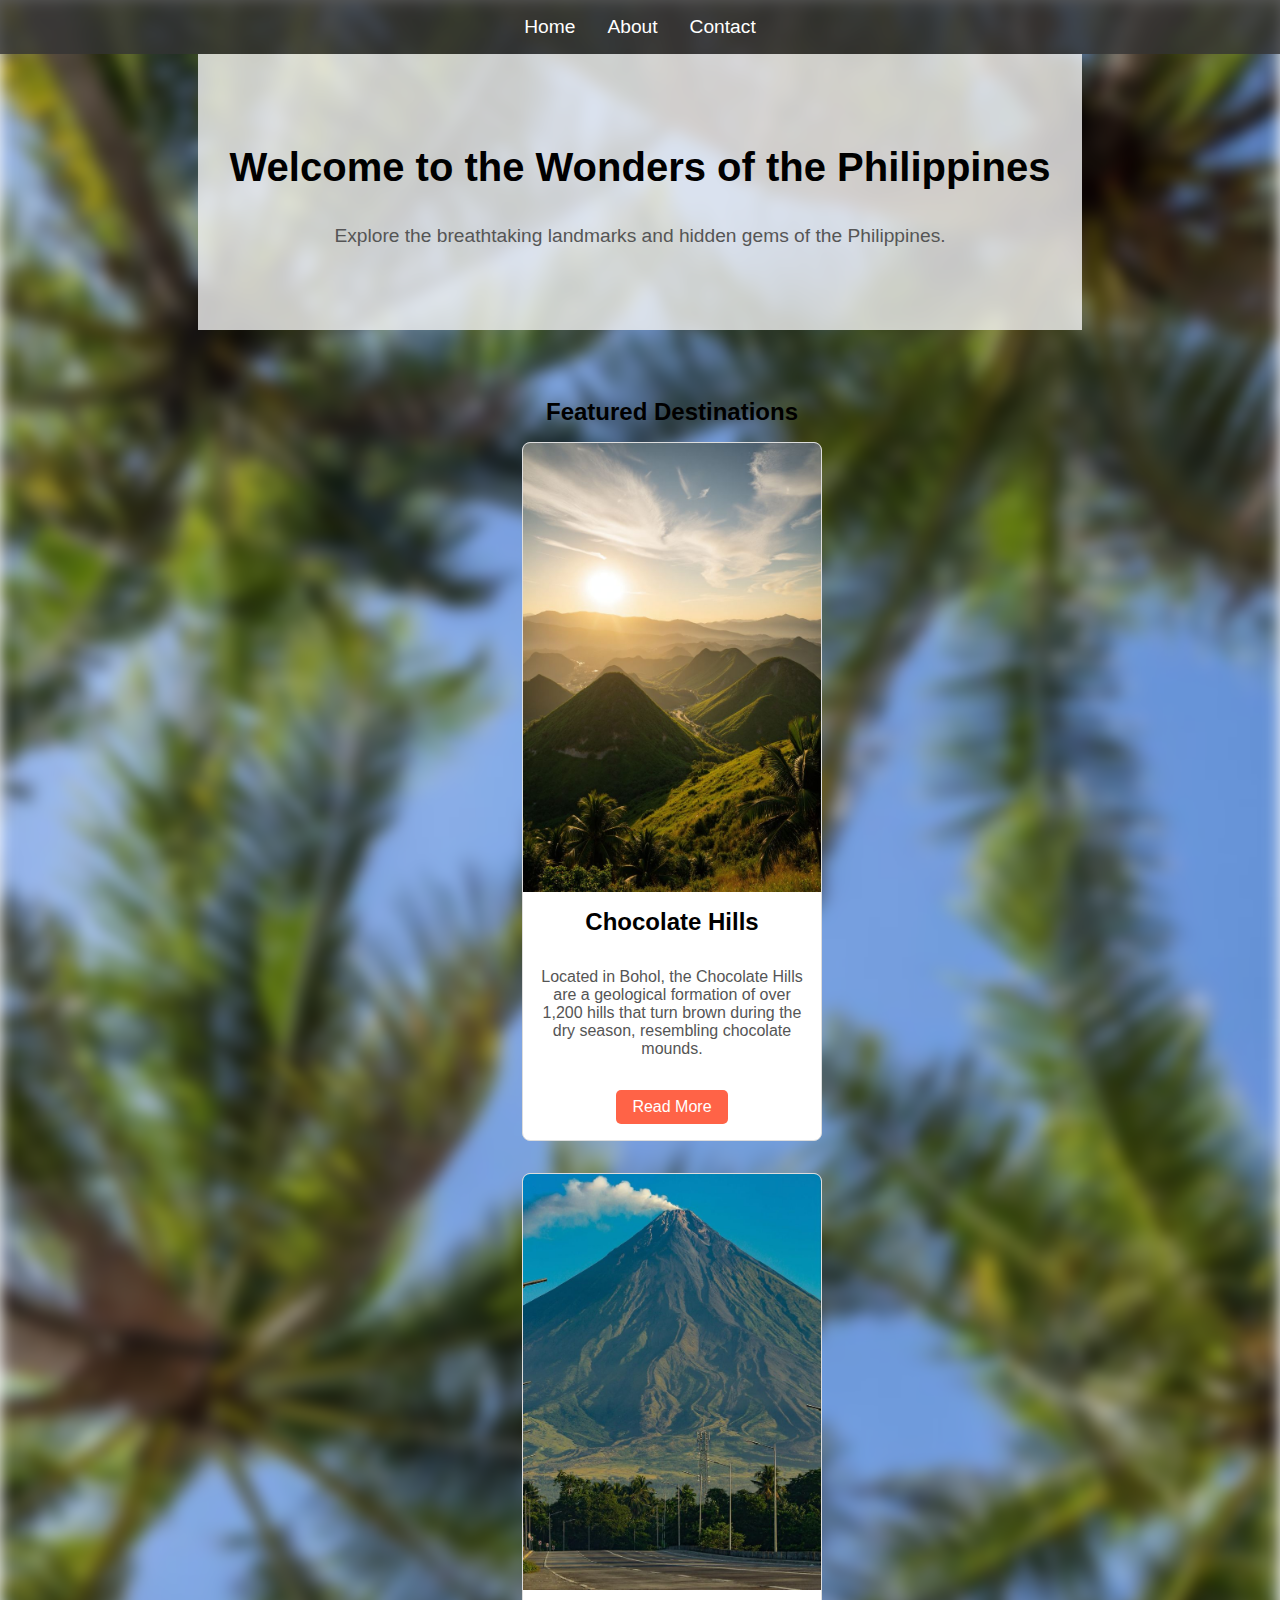
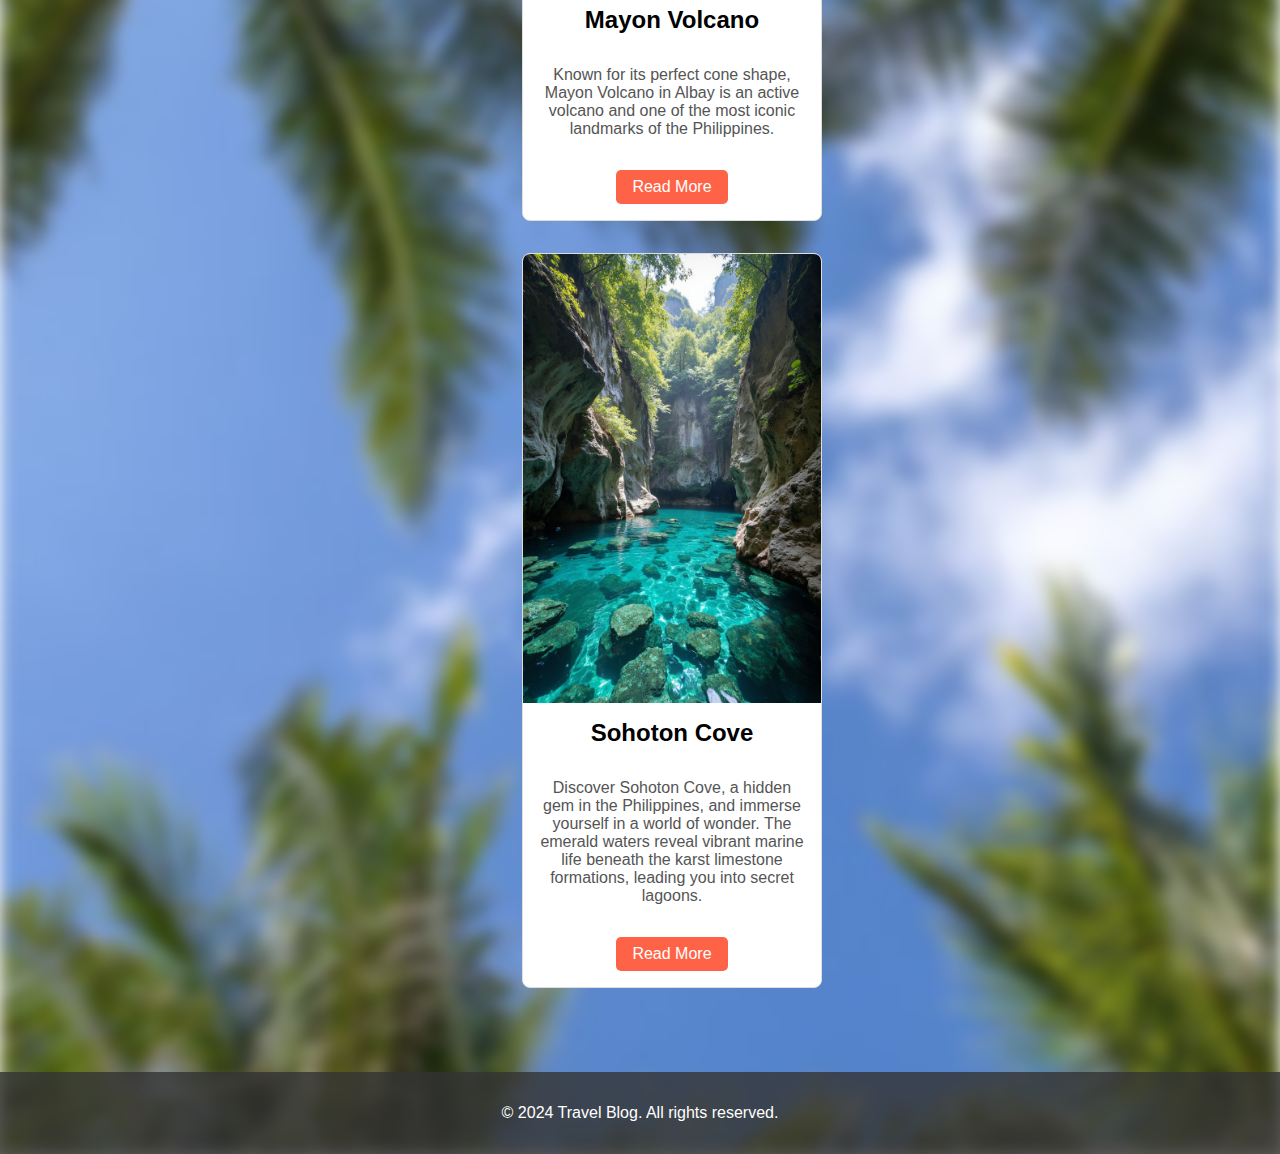
<file: index.html>
<!DOCTYPE html>
<html lang="en">
<head>
    <meta charset="UTF-8">
    <meta name="viewport" content="width=device-width, initial-scale=1.0">
    <title>Home - Travel Blog</title>
    <link rel="stylesheet" href="css/styles.css">
    <link rel="icon" href="images/favicon.ico" type="image/x-icon">
</head>
<body>
    <header>
        <nav>
            <ul class="navbar">
                <li><a href="index.html">Home</a></li>
                <li><a href="about.html">About</a></li>
                <li><a href="contact.html">Contact</a></li>
            </ul>
        </nav>
    </header>
    <main>
        <section class="hero">
            <h1>Welcome to the Wonders of the Philippines</h1>
            <p>Explore the breathtaking landmarks and hidden gems of the Philippines.</p>
        </section>

        <section class="destinations">
            <h2>Featured Destinations</h2>

            <!-- Destination 1: Chocolate Hills -->
            <article>
                <img src="images/chocolate_hills.jpg" alt="Chocolate Hills">
                <h2>Chocolate Hills</h2>
                <p>Located in Bohol, the Chocolate Hills are a geological formation of over 1,200 hills that turn brown during the dry season, resembling chocolate mounds.</p>
                <button class="btn" id="chocolate-hills-btn">Read More</button>
            </article>

            <!-- Destination 2: Mayon Volcano -->
            <article>
                <img src="images/mayon_volcano.jpg" alt="Mayon Volcano">
                <h2>Mayon Volcano</h2>
                <p>Known for its perfect cone shape, Mayon Volcano in Albay is an active volcano and one of the most iconic landmarks of the Philippines.</p>
                <button class="btn" id="mayon-volcano-btn">Read More</button>
            </article>

            <!-- Destination 3: Sohoton Cove -->
            <article>
                <img src="images/sohoton_cove.jpg" alt="Sohoton Cove">
                <h2>Sohoton Cove</h2>
                <p>Discover Sohoton Cove, a hidden gem in the Philippines, and immerse yourself in a world of wonder. The emerald waters reveal vibrant marine life beneath the karst limestone formations, leading you into secret lagoons.</p>
                <button class="btn" id="sohoton-cove-btn">Read More</button>
            </article>
        </section>
    </main>
    <footer>
        <p>&copy; 2024 Travel Blog. All rights reserved.</p>
    </footer>
    <script src="js/script.js"></script>
</body>
</html>
</file>
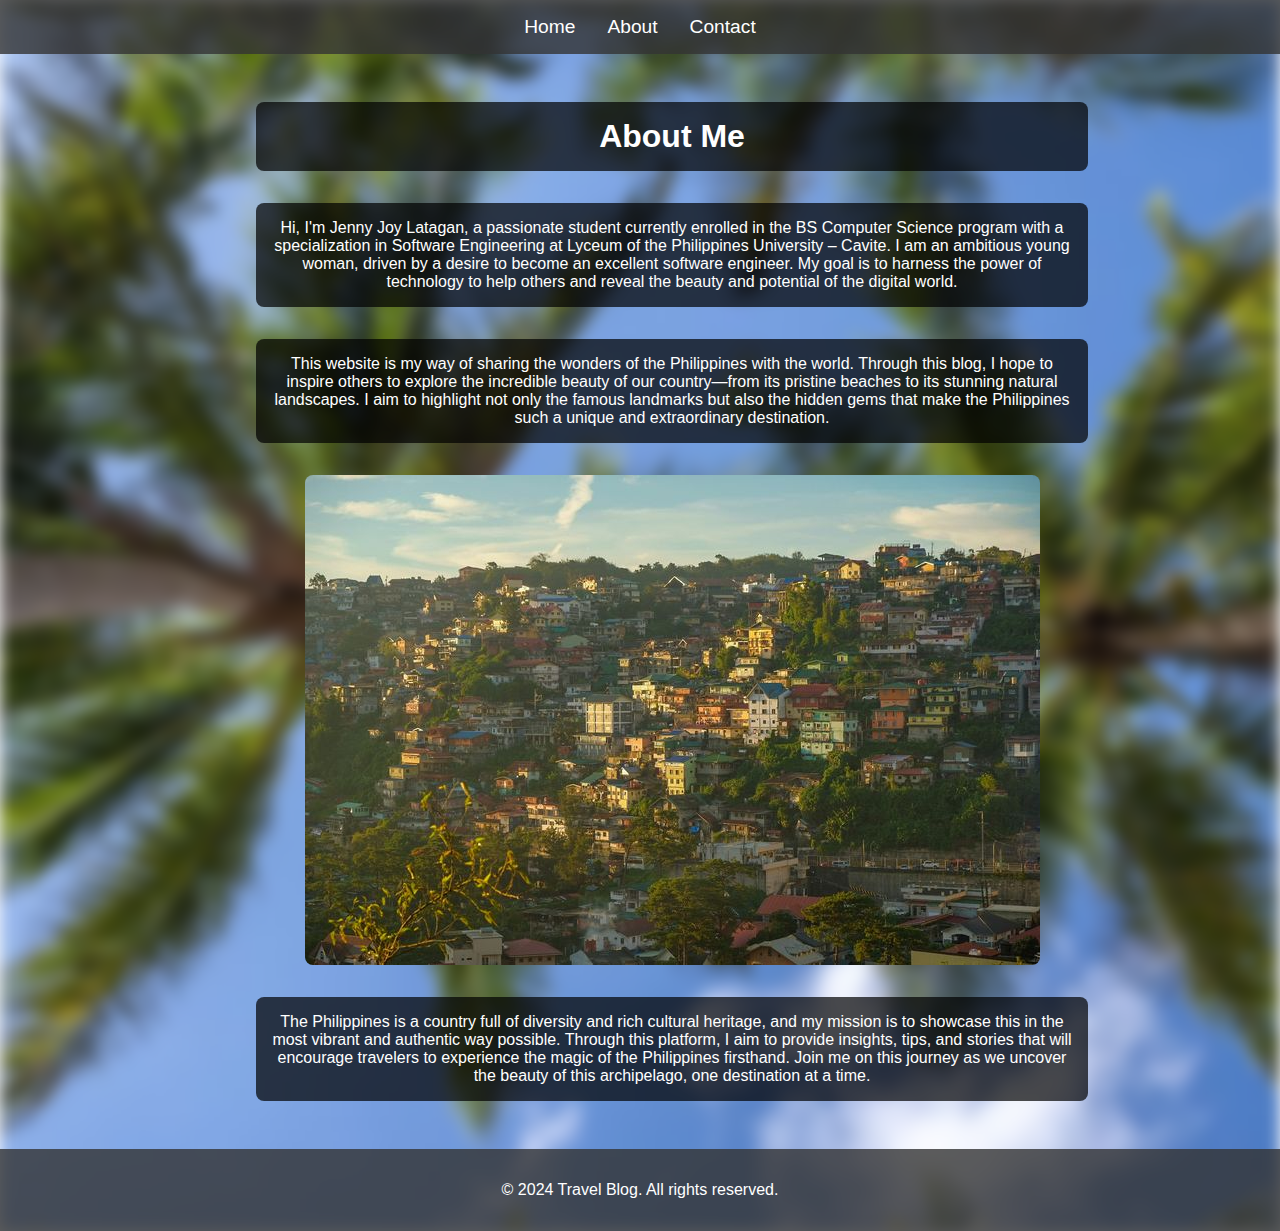
<file: about.html>
<!DOCTYPE html>
<html lang="en">
<head>
    <meta charset="UTF-8">
    <meta name="viewport" content="width=device-width, initial-scale=1.0">
    <title>About - Travel Blog</title>
    <link rel="stylesheet" href="css/styles.css">
    <link rel="icon" href="images/favicon.ico" type="image/x-icon">
</head>
<body>
    <header>
        <nav>
            <ul class="navbar">
                <li><a href="index.html">Home</a></li>
                <li><a href="about.html">About</a></li>
                <li><a href="contact.html">Contact</a></li>
            </ul>
        </nav>
    </header>
    <main>
        <section class="about">
            <h1>About Me</h1>
            <p>Hi, I'm Jenny Joy Latagan, a passionate student currently enrolled in the BS Computer Science program with a specialization in Software Engineering at Lyceum of the Philippines University – Cavite. I am an ambitious young woman, driven by a desire to become an excellent software engineer. My goal is to harness the power of technology to help others and reveal the beauty and potential of the digital world.</p>
            
            <p>This website is my way of sharing the wonders of the Philippines with the world. Through this blog, I hope to inspire others to explore the incredible beauty of our country—from its pristine beaches to its stunning natural landscapes. I aim to highlight not only the famous landmarks but also the hidden gems that make the Philippines such a unique and extraordinary destination.</p>

            <img src="images/Filipinas.jpg" alt="Philippines Landmark">
            
            <p>The Philippines is a country full of diversity and rich cultural heritage, and my mission is to showcase this in the most vibrant and authentic way possible. Through this platform, I aim to provide insights, tips, and stories that will encourage travelers to experience the magic of the Philippines firsthand. Join me on this journey as we uncover the beauty of this archipelago, one destination at a time.</p>
        </section>
    </main>
    <footer>
        <p>&copy; 2024 Travel Blog. All rights reserved.</p>
    </footer>
</body>
</html>
</file>
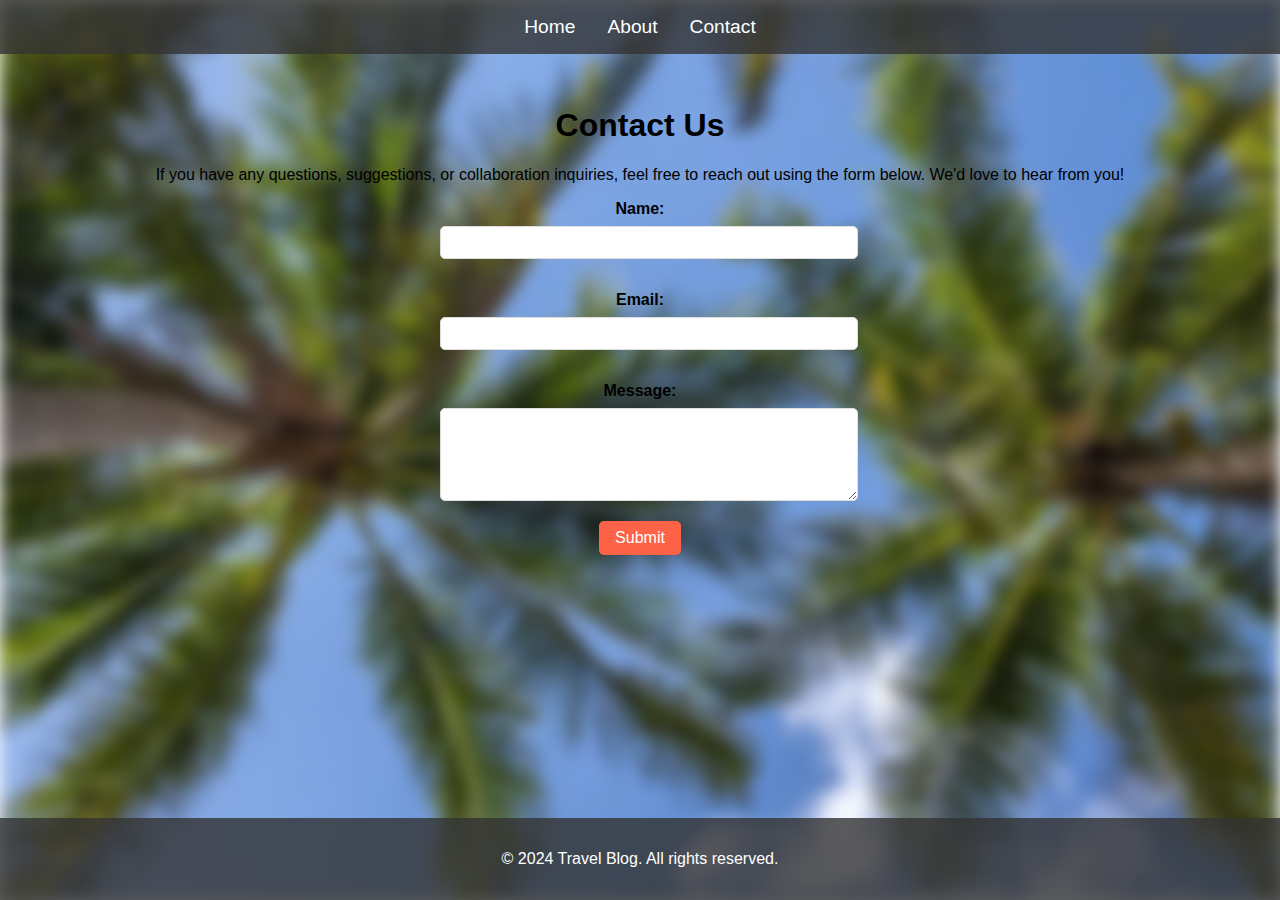
<file: contact.html>
<!DOCTYPE html>
<html lang="en">
<head>
    <meta charset="UTF-8">
    <meta name="viewport" content="width=device-width, initial-scale=1.0">
    <title>Contact - Travel Blog</title>
    <link rel="stylesheet" href="css/styles.css">
    <link rel="icon" href="images/favicon.ico" type="image/x-icon">
    <script>
        function showSuccessMessage(event) {
            event.preventDefault(); 
            const successMessage = document.getElementById("success-message");
            successMessage.style.display = "block";
            document.getElementById("contact-form").reset(); 
        }
    </script>
</head>
<body>
    <header>
        <nav>
            <ul class="navbar">
                <li><a href="index.html">Home</a></li>
                <li><a href="about.html">About</a></li>
                <li><a href="contact.html">Contact</a></li>
            </ul>
        </nav>
    </header>
    <main>
        <section class="contact">
            <h1>Contact Us</h1>
            <p>If you have any questions, suggestions, or collaboration inquiries, feel free to reach out using the form below. We'd love to hear from you!</p>
            <form id="contact-form" onsubmit="showSuccessMessage(event)" method="POST">
                <label for="name">Name:</label>
                <input type="text" id="name" name="name" required>
                <label for="email">Email:</label>
                <input type="email" id="email" name="email" required>
                <label for="message">Message:</label>
                <textarea id="message" name="message" rows="5" required></textarea>
                <button type="submit">Submit</button>
            </form>
            <div id="success-message" style="display:none; margin-top: 20px; padding: 10px; background-color: #4CAF50; color: white; text-align: center;">
                Thank you for contacting us! We will get back to you soon.
            </div>
        </section>
    </main>
    <footer>
        <p>&copy; 2024 Travel Blog. All rights reserved.</p>
    </footer>
</body>
</html>
</file>
<file: css/styles.css>
body {
    font-family: Arial, sans-serif;
    margin: 0;
    padding: 0;
    box-sizing: border-box;
    display: flex;
    flex-direction: column;
    align-items: center;
    justify-content: flex-start;
    min-height: 100vh;
    width: 100%;
    overflow-x: hidden;
    position: relative;
}

body::before {
    content: '';
    position: absolute;
    top: 0;
    left: 0;
    right: 0;
    bottom: 0;
    background-image: url('/images/palm_trees.jpg');
    background-size: cover;
    background-position: center;
    background-repeat: no-repeat;
    filter: blur(8px);
    z-index: -1;
    opacity: 1;
}

header {
    background-color: rgba(51, 51, 51, 0.8);
    color: white;
    padding: 1rem 0;
    width: 100%;
    display: flex;
    justify-content: center;
    align-items: center;
    box-sizing: border-box;
}

.navbar {
    list-style: none;
    display: flex;
    justify-content: center;
    gap: 2rem;
    margin: 0;
    padding: 0;
    width: 100%;
}

.navbar a {
    color: white;
    text-decoration: none;
    font-size: 1.2rem;
    transition: color 0.3s;
}

.navbar a:hover {
    color: #ff6347;
}

.hero {
    text-align: center;
    padding: 4rem 2rem;
    background-color: rgba(244, 244, 244, 0.8);
    width: 100%;
    display: flex;
    flex-direction: column;
    justify-content: center;
    align-items: center;
    box-sizing: border-box;
}

.hero h1 {
    font-size: 2.5rem;
    margin-bottom: 1rem;
}

.hero p {
    font-size: 1.2rem;
    color: #555;
}

.destinations {
    text-align: center;
    margin: 20px 0;
    padding: 2rem;
    width: 100%;
    display: flex;
    flex-direction: column;
    align-items: center;
}

.destinations h2 {
    font-size: 2rem;
    margin-bottom: 2rem;
    text-align: center;
}

.destinations-articles {
    display: flex;
    justify-content: center;
    align-items: center;
    flex-wrap: wrap;
    gap: 2rem;
    width: 100%;
    max-width: 1200px;
}

.destinations article {
    background-color: white;
    border: 1px solid #ddd;
    border-radius: 8px;
    overflow: hidden;
    max-width: 300px;
    text-align: center;
    box-sizing: border-box;
    margin-bottom: 2rem;
    display: flex;
    flex-direction: column;
    align-items: center;
}

.destinations img {
    width: 100%;
    height: auto;
}

.destinations h2 {
    font-size: 1.5rem;
    margin: 1rem 0;
}

.destinations p {
    padding: 0 1rem;
    color: #555;
}

.btn {
    display: inline-block;
    margin: 1rem 0;
    padding: 0.5rem 1rem;
    background-color: #ff6347;
    color: white;
    border: none;
    border-radius: 5px;
    text-decoration: none;
    font-size: 1rem;
    cursor: pointer;
    transition: background-color 0.3s;
}

.btn:hover {
    background-color: #e5533b;
}

.about {
    padding: 2rem;
    text-align: center;
    width: 100%;
    display: flex;
    flex-direction: column;
    justify-content: center;
    align-items: center;
}

.about h1, .about p {
    background-color: rgba(0, 0, 0, 0.7);
    color: white;
    padding: 1rem;
    margin: 1rem 0;
    border-radius: 8px;
    max-width: 800px;
    width: 100%;
}

.about img {
    max-width: 100%;
    border-radius: 8px;
    margin: 1rem 0;
}

.contact {
    padding: 2rem;
    text-align: center;
}

.contact form {
    max-width: 400px;
    margin: 0 auto;
}

.contact label {
    display: block;
    margin: 1rem 0 0.5rem;
    font-weight: bold;
}

.contact input, .contact textarea {
    width: 100%;
    padding: 0.5rem;
    margin-bottom: 1rem;
    border: 1px solid #ddd;
    border-radius: 5px;
}

.contact button {
    padding: 0.5rem 1rem;
    background-color: #ff6347;
    color: white;
    border: none;
    border-radius: 5px;
    font-size: 1rem;
    cursor: pointer;
    transition: background-color 0.3s;
}

.contact button:hover {
    background-color: #e5533b;
}

footer {
    background-color: rgba(51, 51, 51, 0.8);
    color: white;
    text-align: center;
    padding: 1rem 0;
    width: 100%;
    margin-top: auto;
    box-sizing: border-box;
}

@media (max-width: 768px) {
    header {
        padding: 1rem 0;
    }

    .navbar {
        flex-direction: column;
        gap: 1.5rem;
        width: 100%;
    }

    .navbar a {
        font-size: 1.5rem;
    }

    .destinations-articles {
        flex-direction: column;
        align-items: center;
        width: 100%;
    }

    .destinations article {
        max-width: 100%;
        margin: 1rem 0;
    }

    footer {
        padding: 1rem;
        width: 100%;
    }
}

@media (max-width: 480px) {
    .navbar a {
        font-size: 1.2rem;
    }

    .hero h1 {
        font-size: 2rem;
    }

    .hero p {
        font-size: 1rem;
    }

    .destinations h2 {
        font-size: 1.5rem;
    }
}
</file>
